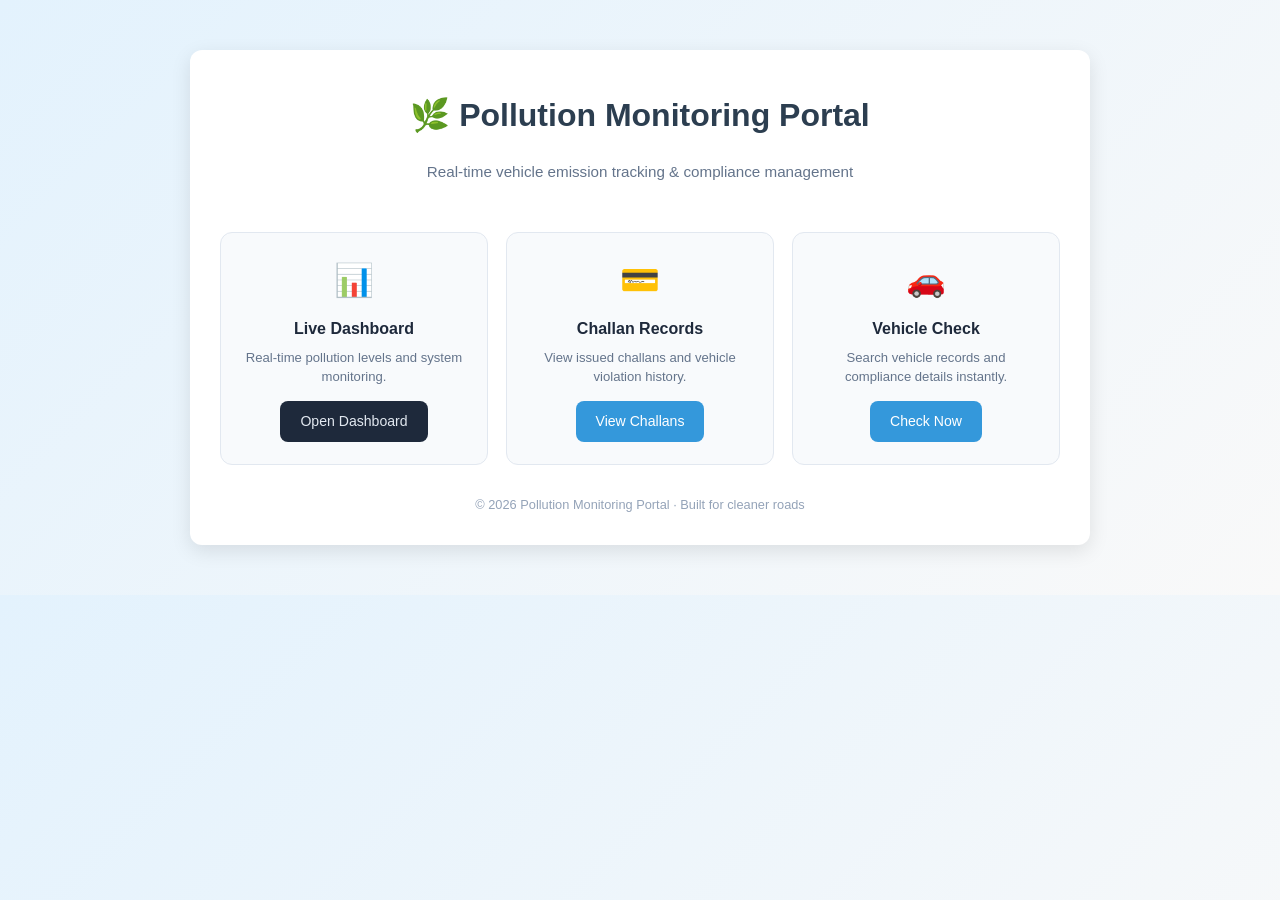
<file: index.html>
<!DOCTYPE html>
<html lang="en">
<head>
  <meta charset="UTF-8">
  <meta name="viewport" content="width=device-width, initial-scale=1.0">
  <title>Pollution Monitoring Portal</title>
  <link rel="stylesheet" href="style.css">

  <style>
    .hero {
      text-align: center;
      padding: 10px 0 24px;
    }

    .hero .tagline {
      font-size: 0.95rem;
      color: #64748b;
      margin-top: 6px;
    }

    .card-grid {
      display: grid;
      grid-template-columns: repeat(auto-fit, minmax(220px, 1fr));
      gap: 18px;
      margin-top: 10px;
    }

    .feature-card {
      background: #f8fafc;
      border: 1px solid #e2e8f0;
      border-radius: 12px;
      padding: 22px 20px;
      text-align: center;
      transition: 0.2s ease;
    }

    .feature-card:hover {
      transform: translateY(-3px);
      box-shadow: 0 8px 20px rgba(0,0,0,0.1);
    }

    .icon {
      font-size: 2rem;
      display: block;
      margin-bottom: 10px;
    }

    h3 {
      font-size: 1rem;
      color: #1e293b;
      margin-bottom: 6px;
    }

    p {
      font-size: 0.82rem;
      color: #64748b;
      margin-bottom: 14px;
      line-height: 1.5;
    }

    .btn-primary, .btn-secondary {
      display: inline-block;
      padding: 9px 20px;
      border-radius: 8px;
      font-size: 0.88rem;
      text-decoration: none;
      transition: 0.2s;
    }

    .btn-primary {
      background: #3498db;
      color: #fff;
    }

    .btn-primary:hover {
      background: #2980b9;
    }

    .btn-secondary {
      background: #1e293b;
      color: #e2e8f0;
    }

    .btn-secondary:hover {
      background: #334155;
    }

    .footer {
      text-align: center;
      margin-top: 30px;
      font-size: 0.8rem;
      color: #94a3b8;
    }
  </style>
</head>

<body>

<div class="container">

  <div class="hero">
    <h1>🌿 Pollution Monitoring Portal</h1>
    <p class="tagline">Real-time vehicle emission tracking & compliance management</p>
  </div>

  <!-- Feature Cards -->
  <div class="card-grid">

    <div class="feature-card">
      <span class="icon">📊</span>
      <h3>Live Dashboard</h3>
      <p>Real-time pollution levels and system monitoring.</p>
      <a href="dashboard.php" class="btn-secondary">Open Dashboard</a>
    </div>

    <div class="feature-card">
      <span class="icon">💳</span>
      <h3>Challan Records</h3>
      <p>View issued challans and vehicle violation history.</p>
      <a href="challan.php" class="btn-primary">View Challans</a>
    </div>

    <div class="feature-card">
      <span class="icon">🚗</span>
      <h3>Vehicle Check</h3>
      <p>Search vehicle records and compliance details instantly.</p>
      <a href="challan.php" class="btn-primary">Check Now</a>
    </div>

  </div>

  <div class="footer">
    © 2026 Pollution Monitoring Portal · Built for cleaner roads
  </div>

</div>

</body>
</html>
</file>
<file: style.css>
/* Global Reset */
* {
  margin: 0;
  padding: 0;
  box-sizing: border-box;
  font-family: "Segoe UI", Roboto, Helvetica, Arial, sans-serif;
}

/* Body */
body {
  background: linear-gradient(135deg, #e3f2fd, #f9f9f9);
  color: #333;
  line-height: 1.6;
}

/* Container */
.container {
  max-width: 900px;
  margin: 50px auto;
  padding: 30px;
  background: #fff;
  border-radius: 12px;
  box-shadow: 0 6px 20px rgba(0,0,0,0.1);
}

/* Header */
h1, h2 {
  text-align: center;
  margin-bottom: 20px;
  color: #2c3e50;
}

/* Cards */
.card {
  background: #fdfdfd;
  border: 1px solid #ddd;
  border-radius: 10px;
  padding: 20px;
  margin: 20px 0;
  transition: transform 0.2s ease, box-shadow 0.2s ease;
}
.card:hover {
  transform: translateY(-3px);
  box-shadow: 0 8px 16px rgba(0,0,0,0.15);
}

/* Forms */
form {
  display: flex;
  flex-direction: column;
  gap: 15px;
}
label {
  font-weight: 600;
  margin-bottom: 5px;
}
input[type="text"],
input[type="password"],
input[type="email"],
input[type="number"] {
  padding: 12px;
  border: 1px solid #ccc;
  border-radius: 8px;
  transition: border 0.2s ease;
}
input:focus {
  border-color: #3498db;
  outline: none;
}

/* Buttons */
button {
  background: #3498db;
  color: #fff;
  border: none;
  padding: 12px 18px;
  border-radius: 8px;
  font-size: 15px;
  cursor: pointer;
  transition: background 0.3s ease;
}
button:hover {
  background: #2980b9;
}

/* Messages */
.message {
  padding: 15px;
  border-radius: 8px;
  margin: 15px 0;
  font-weight: 500;
}
.message.success {
  background: #eafaf1;
  color: #2e7d32;
  border: 1px solid #2e7d32;
}
.message.error {
  background: #fdecea;
  color: #c62828;
  border: 1px solid #c62828;
}
.message.warning {
  background: #fff4e5;
  color: #e65100;
  border: 1px solid #e65100;
}

/* Footer */
.footer {
  text-align: center;
  margin-top: 30px;
  font-size: 14px;
  color: #777;
}
.btn-paid {
    background-color: #28a745;
    color: white;
    border: none;
    padding: 6px 12px;
    cursor: pointer;
    border-radius: 4px;
    font-size: 14px;
}

.btn-paid:hover {
    background-color: #218838;
}

.paid-label {
    color: #28a745;
    font-weight: bold;
}
</file>
